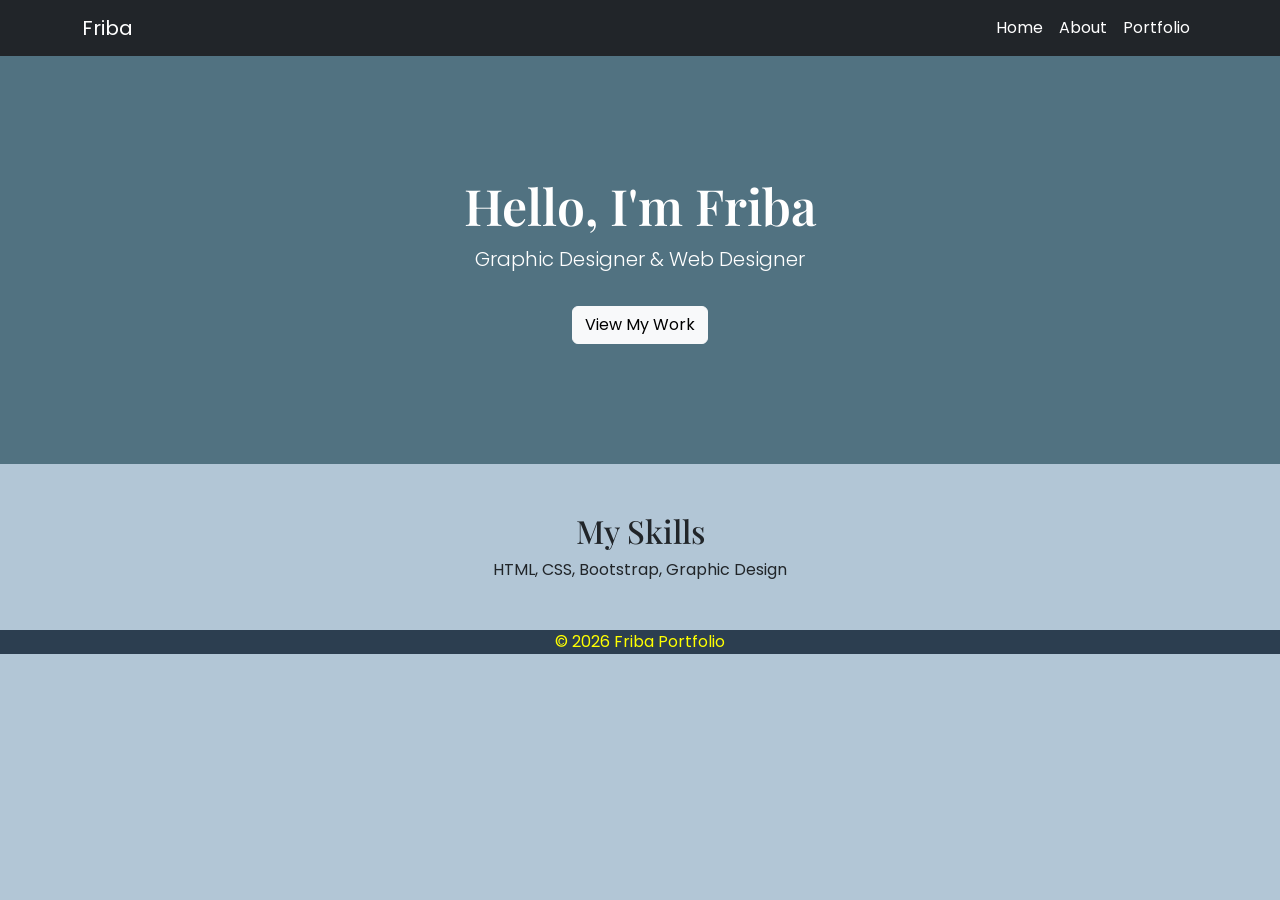
<file: index.html>
<!DOCTYPE html>
<html lang="en">
<head>
  <meta charset="UTF-8">
  <meta name="viewport" content="width=device-width, initial-scale=1.0">
  <title>Home</title>
  <link href="https://cdn.jsdelivr.net/npm/bootstrap@5.3.0/dist/css/bootstrap.min.css" rel="stylesheet">
  <link href="https://fonts.googleapis.com/css2?family=Poppins&family=Playfair+Display&display=swap" rel="stylesheet">
  <link rel="stylesheet" href="style.css">
</head>
<body>
<nav class="navbar navbar-expand-lg navbar-dark bg-dark">
  <div class="container">
    <a class="navbar-brand" href="index.html">Friba</a>
    <button class="navbar-toggler" type="button" data-bs-toggle="collapse" data-bs-target="#menu">
      <span class="navbar-toggler-icon"></span>
    </button>
    <div class="collapse navbar-collapse" id="menu">
      <ul class="navbar-nav ms-auto">
        <li class="nav-item"><a class="nav-link active" href="index.html">Home</a></li>
        <li class="nav-item"><a class="nav-link" href="about.html">About</a></li>
        <li class="nav-item"><a class="nav-link" href="portfolio.html">Portfolio</a></li>
      </ul>
    </div>
  </div>
</nav>
<section class="hero text-center">
  <div class="container">
    <h1 class="display-4">Hello, I'm Friba</h1>
    <p class="lead">Graphic Designer & Web Designer</p>
    <a href="portfolio.html" class="btn btn-light mt-3">View My Work</a>
  </div>
</section>
<section class="container text-center mt-5">
  <h2>My Skills</h2>
  <p>HTML, CSS, Bootstrap, Graphic Design</p>
</section>
<footer class="text-center mt-5 mb-3">
  <p>© 2026 Friba Portfolio</p>
</footer>
<script src="https://cdn.jsdelivr.net/npm/bootstrap@5.3.0/dist/js/bootstrap.bundle.min.js"></script>
</body>
</html>
</file>
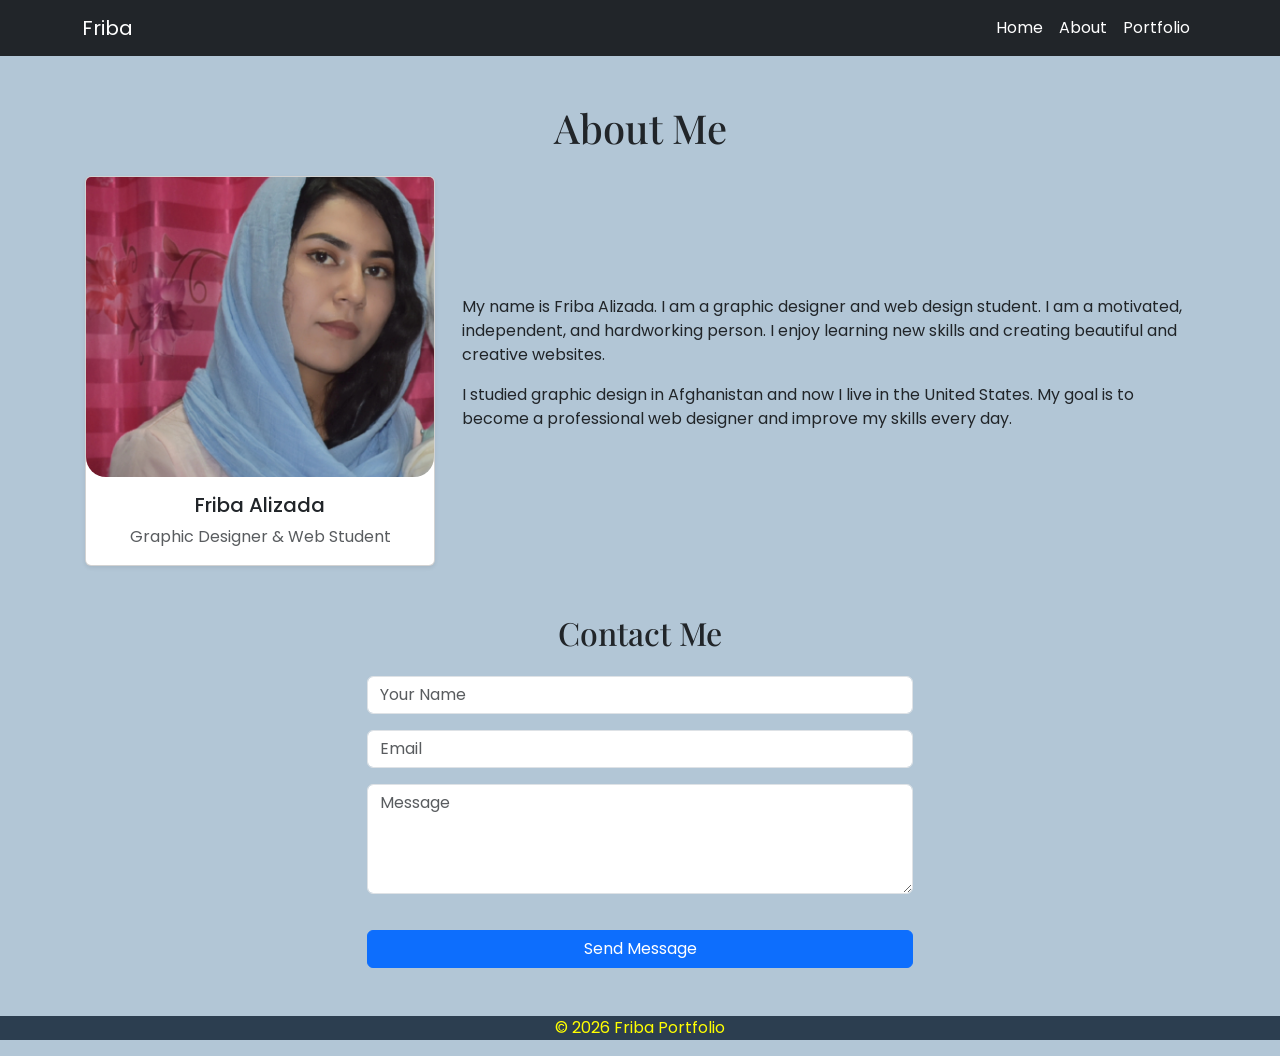
<file: about.html>
<!DOCTYPE html>
<html lang="en">
<head>
  <meta charset="UTF-8">
  <meta name="viewport" content="width=device-width, initial-scale=1.0">
  <title>About Me</title>
  <link href="https://cdn.jsdelivr.net/npm/bootstrap@5.3.0/dist/css/bootstrap.min.css" rel="stylesheet">
  <link href="https://fonts.googleapis.com/css2?family=Poppins&family=Playfair+Display&display=swap" rel="stylesheet">
  <link rel="stylesheet" href="style.css">
</head>
<body>
<nav class="navbar navbar-expand-lg navbar-dark bg-dark">
  <div class="container">
    <a class="navbar-brand" href="index.html">Friba</a>
    <button class="navbar-toggler" type="button" data-bs-toggle="collapse" data-bs-target="#menu">
      <span class="navbar-toggler-icon"></span>
    </button>
    <div class="collapse navbar-collapse" id="menu">
      <ul class="navbar-nav ms-auto">
        <li class="nav-item">
          <a class="nav-link" href="index.html">Home</a>
        </li>
        <li class="nav-item">
          <a class="nav-link active" href="about.html">About</a>
        </li>
        <li class="nav-item">
          <a class="nav-link" href="portfolio.html">Portfolio</a>
        </li>
      </ul>
    </div>
  </div>
</nav>
<section class="container mt-5">
  <h1 class="text-center mb-4">About Me</h1>
  <div class="row align-items-center">
    <div class="col-md-4"> 
        <div class="card shadow-sm mx-auto" style="max-width: 350px;">
    <img src="friba.jpg" class="card-img-top my-profile-pic" alt="Friba Alizada">
    <div class="card-body text-center">
        <h5 class="card-title">Friba Alizada</h5>
        <p class="card-text text-muted">Graphic Designer & Web Student</p>
    </div>
    </div>
    </div>
    <div class="col-md-8">
      <p>
        My name is Friba Alizada. I am a graphic designer and web design student. 
        I am a motivated, independent, and hardworking person. I enjoy learning new skills 
        and creating beautiful and creative websites.
      </p>
      <p>
        I studied graphic design in Afghanistan and now I live in the United States. 
        My goal is to become a professional web designer and improve my skills every day.
      </p>
    </div>
  </div>
</section>
<section class="container mt-5">
  <h2 class="text-center mb-4">Contact Me</h2>
  <div class="row justify-content-center">
    <div class="col-md-6">
      <form>
        <input type="text" class="form-control mb-3" placeholder="Your Name">
        <input type="email" class="form-control mb-3" placeholder="Email">
        <textarea class="form-control mb-3" rows="4" placeholder="Message"></textarea>
        <button class="btn btn-primary w-100">Send Message</button>
      </form>
    </div>
  </div>
</section>
<footer class="text-center mt-5 mb-3">
  <p>© 2026 Friba Portfolio</p>
</footer>
<script src="https://cdn.jsdelivr.net/npm/bootstrap@5.3.0/dist/js/bootstrap.bundle.min.js"></script>
</body>
</html>
</file>
<file: style.css>
body{
    font-family:'Poppins', sans-serif;
    background: #b2c6d6;
    font-family: 'Poppins', sans-serif;
}
h1, h2 {
  font-family: 'Playfair Display', serif;
}
img {
  border-radius: 20px;
}
.card:hover {
  transform: scale(1.05);
  transition: 0.3s;
}
button:hover {
  transform: scale(1.05);
  transition: 0.3s;
}
h1, h2 {
    font-family: 'Playfair Display', serif;
}
.btn:hover {
    transform: scale(1.1);
}
.hero{
    padding:120px 0;
    background:#517281;
    color:white;
}
.hero h1{
    font-size:50px;
    font-weight:600;
}
.hero p{
    font-size:20px;
}
footer{
    background:#2c3e50;
    color:yellow;
}
.btn{
    margin-top:20px;
    transition:0.3s;
}
.btn:hover{
    background: #2c3e50;;
    transform:scale(1.1);
}
.card{
    transition:0.3s;
}
.card-img-top{
    width: 100% !important;
    height: 300px !important;
    object-fit: cover !important;
}
.navbar-nav .nav-link{
    color:white !important;
}
.navbar-nav .nav-link:hover{
    color:#ffff00 !important;
    transition: 0.3s;
}
.row {
    display: flex !important;
    flex-wrap:wrap !important
}
.profile-img {
  transition: 0.3s;
}

.profile-img:hover {
  transform: scale(1.08);
}
</file>
